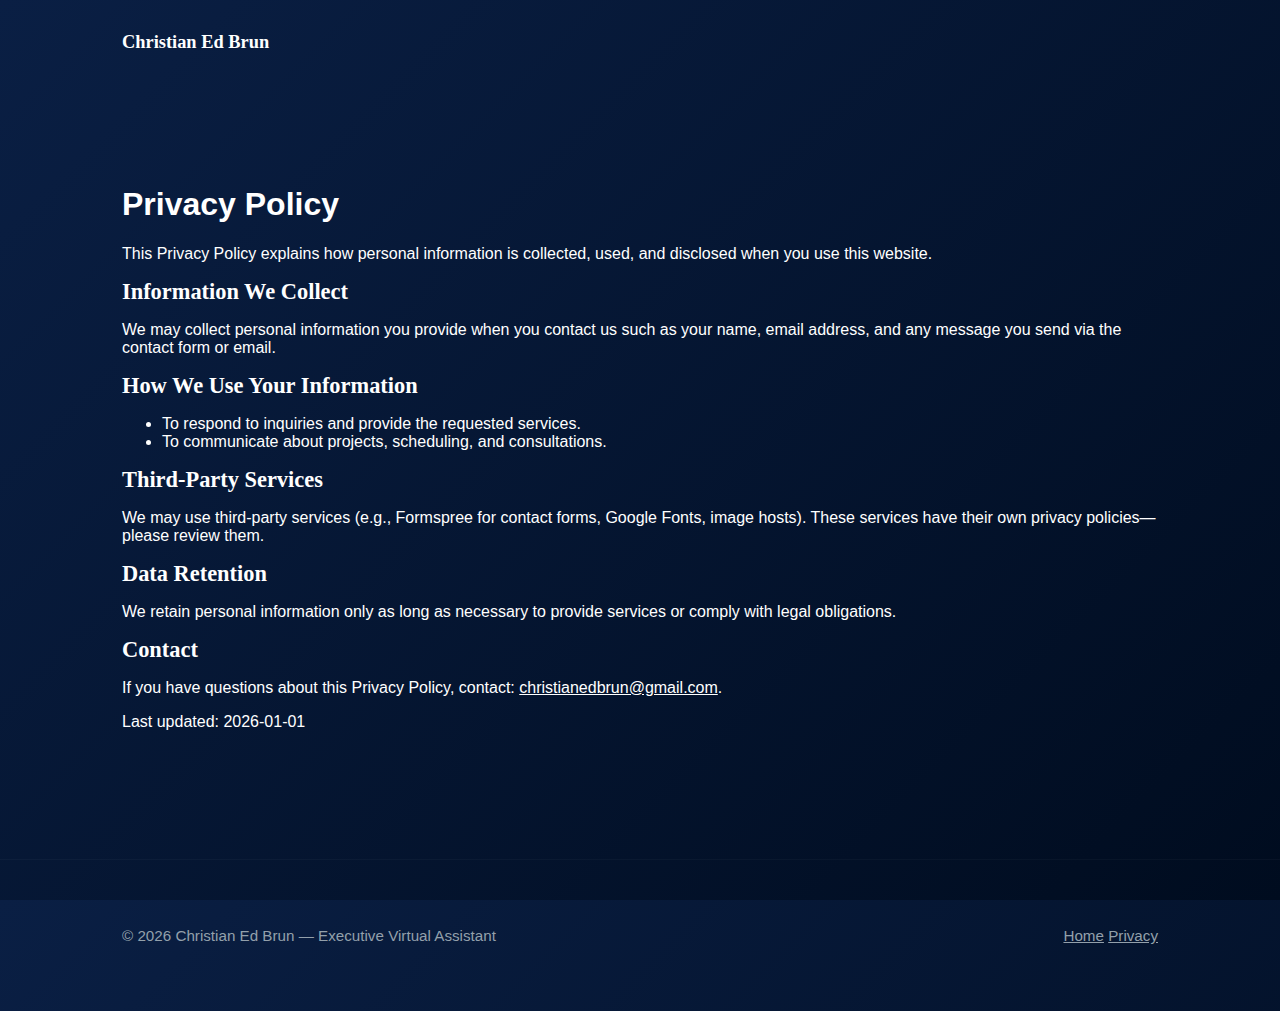
<file: privacy.html>
<!doctype html>
<html lang="en">
<head>
  <meta charset="utf-8" />
  <meta name="viewport" content="width=device-width,initial-scale=1" />
  <title>Privacy Policy — Christian Ed Brun</title>
  <meta name="description" content="Privacy policy for Christian Ed Brun — Executive Virtual Assistant." />
  <link href="https://fonts.googleapis.com/css2?family=Inter:wght@300;400;500;600&display=swap" rel="stylesheet">
  <link rel="stylesheet" href="style.css">
</head>
<body>
  <header class="site-header">
    <div class="container header-inner">
      <a class="brand" href="/">Christian Ed Brun</a>
    </div>
  </header>

  <main class="section">
    <div class="container">
      <h1>Privacy Policy</h1>
      <p>This Privacy Policy explains how personal information is collected, used, and disclosed when you use this website.</p>

      <h2>Information We Collect</h2>
      <p>We may collect personal information you provide when you contact us such as your name, email address, and any message you send via the contact form or email.</p>

      <h2>How We Use Your Information</h2>
      <ul>
        <li>To respond to inquiries and provide the requested services.</li>
        <li>To communicate about projects, scheduling, and consultations.</li>
      </ul>

      <h2>Third-Party Services</h2>
      <p>We may use third-party services (e.g., Formspree for contact forms, Google Fonts, image hosts). These services have their own privacy policies—please review them.</p>

      <h2>Data Retention</h2>
      <p>We retain personal information only as long as necessary to provide services or comply with legal obligations.</p>

      <h2>Contact</h2>
      <p>If you have questions about this Privacy Policy, contact: <a href="mailto:christianedbrun@gmail.com">christianedbrun@gmail.com</a>.</p>

      <p>Last updated: 2026-01-01</p>
    </div>
  </main>

  <footer class="site-footer">
    <div class="container footer-inner">
      <p>© 2026 Christian Ed Brun — Executive Virtual Assistant</p>
      <nav class="footer-nav" aria-label="Footer">
        <a href="/">Home</a>
        <a href="/privacy.html">Privacy</a>
      </nav>
    </div>
  </footer>
</body>
</html>
</file>
<file: style.css>
/* style.css — Elegant Executive VA portfolio */
:root{
  --bg:#0f1720;
  --accent:#b48e6a;
  --muted:#93a0ab;
  --glass: rgba(255,255,255,0.04);
  --glass-2: rgba(255,255,255,0.02);
  --radius:14px;
  --max-width:1100px;
  --ff-sans: 'Inter', system-ui, -apple-system, 'Segoe UI', Roboto, 'Helvetica Neue', Arial;
  --ff-serif: 'Playfair Display', Georgia, serif;
}
*{box-sizing:border-box}
html,body{height:100%}
body {
  margin: 0;
  font-family: 'Montserrat', sans-serif;
  color: white;
  background: linear-gradient(135deg, #0a1f44, #000c1f);
}
.container{max-width:var(--max-width);margin:0 auto;padding:2rem;}
.header-inner{display:flex;align-items:center;justify-content:space-between;gap:1rem;}
.brand{font-family:var(--ff-serif);font-weight:600;color:#fff;text-decoration:none;font-size:1.15rem}
.main-nav{display:flex;gap:1rem;align-items:center}
.main-nav a{color:var(--muted);text-decoration:none;padding:0.4rem 0.5rem;border-radius:8px}
.main-nav a:hover{color:#fff; background:var(--glass)}
.btn{display:inline-block;padding:0.6rem 1rem;border-radius:10px;text-decoration:none;font-weight:600}
.btn-primary{background:linear-gradient(90deg,var(--accent),#f1caa1);color:#062226;box-shadow:0 6px 20px rgba(180,142,106,0.12)}
.btn-outline{border:1px solid rgba(230,238,246,0.06);color:var(--muted);background:transparent}
.nav-toggle{display:none;background:transparent;border:0;color:var(--muted);font-size:1.4rem}
.hero{padding:4rem 0;background:
  radial-gradient(600px 300px at 90% 10%, rgba(180,142,106,0.06), transparent 10%),
  linear-gradient(180deg, rgba(255,255,255,0.01), rgba(255,255,255,0.00));
}
.hero-grid{display:grid;grid-template-columns:1fr 360px;gap:2rem;align-items:center}
.hero-text h1{font-family:var(--ff-serif);font-weight:600;font-size:2.1rem;margin:0 0 0.5rem}
.accent{color:var(--accent)}
.lead{color:var(--muted);margin-bottom:1rem}
/* Remove circular photo and use background instead */
.hero-card-with-bg {
  position: relative;
  background: linear-gradient(180deg, var(--glass), var(--glass-2));
  padding: 2rem;
  border-radius: var(--radius);
  backdrop-filter: blur(6px);
  box-shadow: 0 10px 30px rgba(2, 6, 10, 0.6);
  overflow: hidden;
}

.photo-bg {
  background-image: url('images/christian-photo.jpeg');
  background-size: cover;
  background-position: center;
  height: 220px;
  border-radius: var(--radius);
  margin-bottom: 1rem;
  box-shadow: 0 0 20px rgba(180, 142, 106, 0.3);
}

.photo-title {
  font-size: 1.2rem;
  font-weight: 600;
  color: var(--accent); /* gold tone */
  margin-bottom: 2rem;
}

/* Move stats text upward slightly */
.stats-grid {
  display: flex;
  justify-content: center;
  gap: 40px;
  flex-wrap: wrap;
  margin-top: -10px;
}

.stat-box h3 {
  font-size: 36px;
  color: var(--accent); /* gold tone */
  margin-bottom: 10px;
}

.stat-box p {
  font-size: 18px;
  font-weight: 500;
  color: white;
}
.section{padding:3rem 0}
.section h2{font-family:var(--ff-serif);font-size:1.4rem;margin:0 0 0.5rem}
.section-sub{color:var(--muted);margin-bottom:1.25rem}
.cards-grid{display:grid;grid-template-columns:repeat(3,1fr);gap:1rem}
.card{background:linear-gradient(180deg, rgba(255,255,255,0.02), rgba(255,255,255,0.01));padding:1.25rem;border-radius:12px;box-shadow:0 6px 18px rgba(2,6,10,0.45)}
.card h3{margin-top:0;color:#fff}
.card p{color:var(--muted);margin-bottom:0}
.portfolio-grid{display:grid;grid-template-columns:repeat(3,1fr);gap:1rem}
.portfolio-item{border-radius:12px;overflow:hidden;background:#091219}
.portfolio-item img{width:100%;height:160px;object-fit:cover;display:block}
.portfolio-item figcaption{padding:0.75rem;color:var(--muted);background:linear-gradient(180deg,transparent,rgba(0,0,0,0.2))}
.testimonials-grid{display:grid;grid-template-columns:repeat(2,1fr);gap:1rem}
.testimonial{background:var(--glass);padding:1rem;border-radius:12px;color:var(--muted)}
.testimonial p{margin:0 0 0.5rem;font-style:italic}
.about-grid{display:grid;grid-template-columns:1fr 320px;gap:1.5rem}
.about-list{color:var(--muted);list-style:disc;margin-left:1rem}
.contact-grid{display:grid;grid-template-columns:1fr 320px;gap:1.5rem}
.contact-form{display:flex;flex-direction:column;gap:0.75rem}
.contact-form label{display:flex;flex-direction:column;color:var(--muted);font-size:0.95rem}
.contact-form input, .contact-form textarea{margin-top:0.25rem;padding:0.6rem;border-radius:8px;border:1px solid rgba(255,255,255,0.04);background:transparent;color:#fff}
.contact-card{padding:1rem;border-radius:12px;background:linear-gradient(180deg,var(--glass),var(--glass-2))}
.site-footer{padding:1.25rem 0;border-top:1px solid rgba(255,255,255,0.03);margin-top:2rem}
.footer-inner{display:flex;align-items:center;justify-content:space-between;color:var(--muted);font-size:0.95rem}
@media (max-width:980px){
  .cards-grid{grid-template-columns:repeat(2,1fr)}
  .portfolio-grid{grid-template-columns:repeat(2,1fr)}
  .hero-grid{grid-template-columns:1fr}
  .hero-card{order:2}
  .about-grid{grid-template-columns:1fr}
  .contact-grid{grid-template-columns:1fr}
  .testimonials-grid{grid-template-columns:1fr}
}
@media (max-width:680px){
  .container{padding:1rem}
  .cards-grid{grid-template-columns:1fr}
  .portfolio-grid{grid-template-columns:1fr}
  .main-nav{display:none}
  .nav-toggle{display:block}
  .main-nav.open{display:flex;position:absolute;right:1rem;top:68px;flex-direction:column;background:rgba(3,8,12,0.9);padding:1rem;border-radius:8px}
  .brand{font-size:1rem}
  .hero-text h1{font-size:1.6rem}
}
a{color:inherit}
img{max-width:100%;height:auto;display:block}
````markdown name=README.md
# Christian Ed Brun — Executive Virtual Assistant — Website

This repository contains a responsive one-page portfolio site plus a privacy page.

Files:
- `index.html` — main page
- `style.css` — styling
- `privacy.html` — privacy policy
- Replace images and Formspree ID as needed.

Quick local preview:
1. Clone repo or download files.
2. Open `index.html` in your browser (no server required).

Step-by-step: create a new repository and publish with GitHub Pages
1. Create a new GitHub repository
   - If you want the site at `https://christianedbrun-stack.github.io/` name the repo exactly:
     `christianedbrun-stack.github.io`
   - Otherwise choose a repo name (the published URL will be `https://<username>.github.io/<repo>/`).

2. Add files locally and commit
   - On your machine, create a directory and copy the files into it.
   - Run:
     ```
     git init
     git add .
     git commit -m "Initial site for Christian Ed Brun"
     git branch -M main
     git remote add origin git@github.com:<your-username>/<repo-name>.git
     git push -u origin main
     ```
   - Replace `<your-username>` and `<repo-name>` with your GitHub username and repo name.

3. Enable GitHub Pages (if needed)
   - Visit: https://github.com/<your-username>/<repo-name>/settings/pages
   - Under "Source", choose branch `main` and folder `/ (root)`, then Save.
   - Wait ~1 minute. The page will show the published URL and build status.

4. Confirm published URL
   - If repo name is `christianedbrun-stack.github.io`, site URL will be:
     `https://christianedbrun-stack.github.io/`
   - If repo is named differently, URL will be:
     `https://christianedbrun-stack.github.io/<repo-name>/`

5. Replace Formspree contact form
   - Create a Formspree form (https://formspree.io/) and copy the form ID.
   - Replace the `action="https://formspree.io/f/{your-id}"` in `index.html` with the actual endpoint:
     `action="https://formspree.io/f/your-id-here"`
   - Alternatively use another form backend or remove the form and use only the mailto link.

6. Replace portfolio images (optional)
   - Add your images into the repo (e.g., `assets/img/`) and update the `<img src="...">` paths in `index.html`.
   - Commit and push.

7. (Optional) Use a custom domain
   - Add a `CNAME` file at site root containing the domain (one line).
   - Configure your DNS records per GitHub Pages docs.
   - In repo Settings → Pages add the custom domain.

Troubleshooting
- If the page is unstyled or content looks wrong:
  - Ensure `style.css` is present at the repo root.
  - Ensure the HTML files are named exactly `index.html` and `privacy.html`.
- If the contact form doesn't send:
  - Replace the Formspree ID with a real one or test by submitting the form and watching your Formspree dashboard.
- If mobile nav doesn't open:
  - The JS provided uses a small-screen breakpoint (max-width: 680px). Make sure JS is not blocked by the browser.

Want me to do it for you?
- I can create the GitHub repo, push these files, rename the repo, and enable Pages if you grant me repository access or add me as a collaborator. Alternatively paste the repo name and I’ll provide the exact git commands to run locally.

If you'd like, I can:
- Replace the three portfolio images (paste URLs).
- Replace the Formspree endpoint (paste the ID).
- Add a downloadable services PDF (upload file or provide link).
- Add simple analytics or a share/OG image.
</file>
